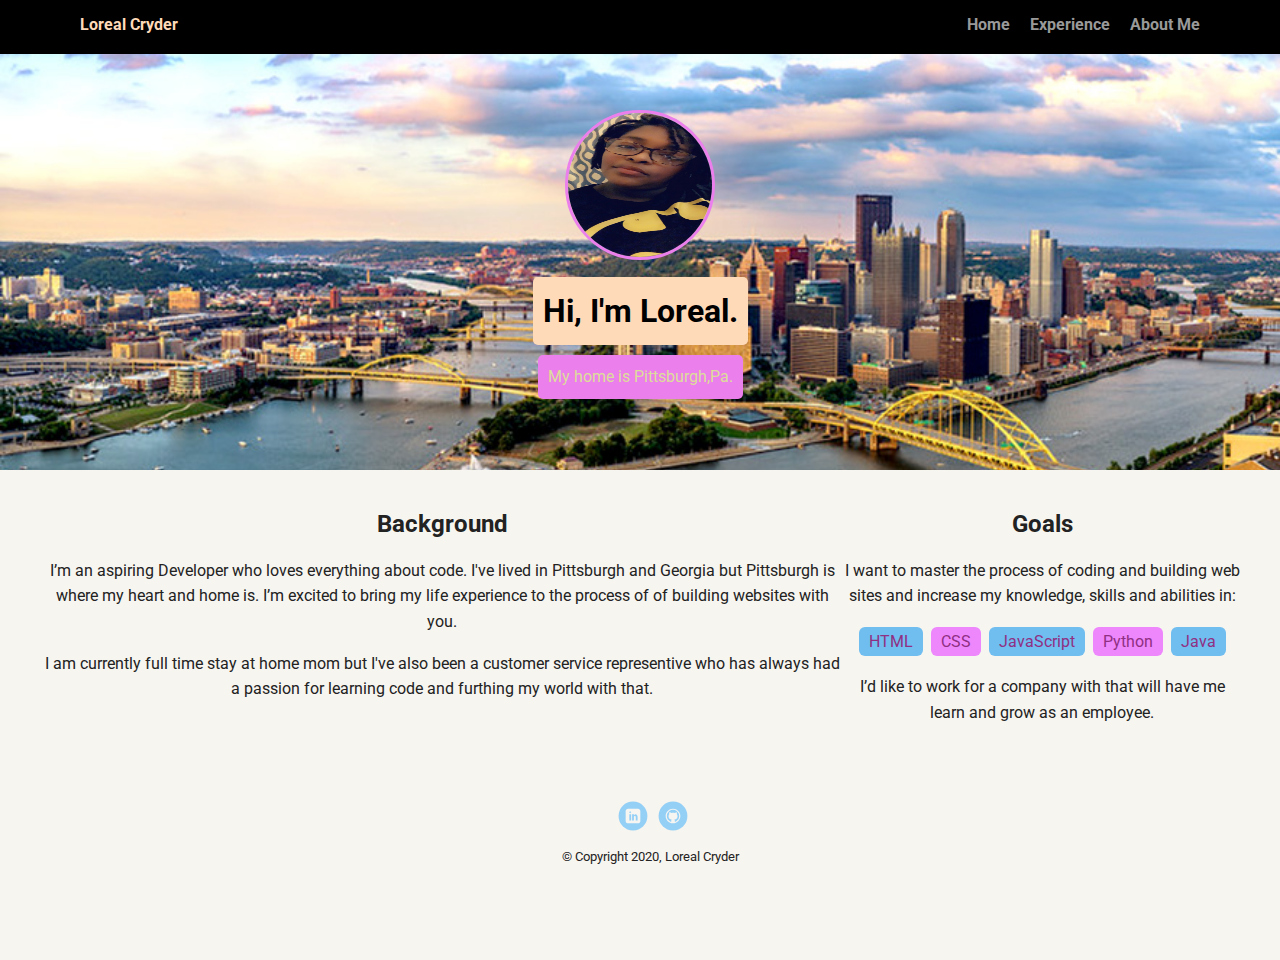
<file: index.html>
<!doctype html>
<html lang="en">
<head>
  <meta charset="utf-8">
  <title>Loreal Cryder's Profile</title>
  <meta name="viewport" content="width=device-width, initial-scale=1.0">
  <link rel="stylesheet" href="styles.css">
  <link href="https://fonts.googleapis.com/css?family=Muli%7CRoboto:400,300,500,700,900" rel="stylesheet"></head>
  <body>

    <div class="main-nav">
        <ul class="nav">
          <li class="name">Loreal Cryder</li>
          <li><a href="#">Home</a></li>
          <li><a href="resume.html">Experience</a></li>
          <li><a href="aboutme.html">About Me</a></li>
        </ul>
    </div>

    <header>
      <img src="images/Loreal.jpeg" alt="Picture of Loreal" class="profile-image">
      <h1 class="tag name">Hi, I'm Loreal.</h1>
      <p class="tag location">My home is Pittsburgh,Pa.</p>
    </header>

    <main class="flex">
      <section>
        <h2>Background</h2>
        <p>I’m an aspiring Developer who loves everything about code. I've lived in Pittsburgh and Georgia but Pittsburgh is where my heart and home is. I’m excited to bring my life experience to the process of of building websites with you.</p>
        <p>I am currently full time stay at home mom but I've also been a customer service representive who has always had a passion for learning code and furthing my world with that.</p>
      </section> 

      <section>
        <h2>Goals</h2>
        <p>I want to master the process of coding and building web sites and increase my knowledge, skills and abilities in:</p>
        <ul class="skills">
          <li>HTML</li>
          <li>CSS</li>
          <li>JavaScript</li>
          <li>Python</li>
          <li>Java</li>
        </ul>
        <p>I’d like to work for a company with that will have me learn and grow as an employee.</p>
      </section> 

    </main>
    <footer>
      <ul>
        
        <li><a href="https://www.linkedin.com/in/loreal-cryder-2898b782" target="_blank" class="social linkedin">LinkedIn</a></li>
        <li><a href="https://github.com/LCryder30" target="_blank" class="social github">Github</a></li>
      </ul>
      <p class="copyright"><small>&copy; Copyright 2020, Loreal Cryder</small></p>
    </footer>
  </body>
  </html>
</file>
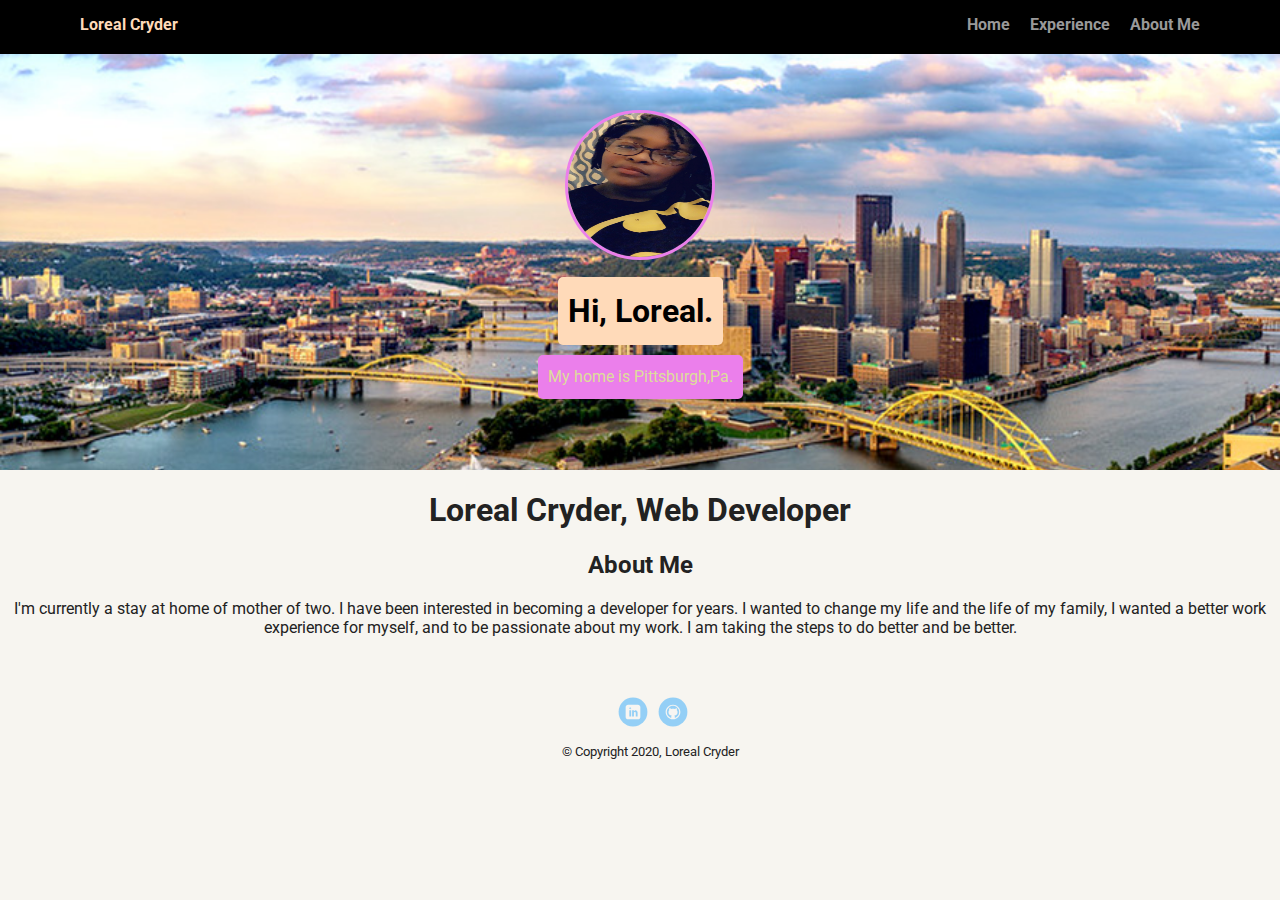
<file: aboutme.html>
<!DOCTYPE html>
<html lang="en">
<head>
    <meta charset="UTF-8">
    <meta name="viewport" content="width=device-width, initial-scale=1.0">
    <title>Loreal Cryder's Resume</title>
    <link rel="stylesheet" href="styles.css">
  <link href="https://fonts.googleapis.com/css?family=Muli%7CRoboto:400,300,500,700,900" rel="stylesheet">
</head>
<body>
    <div class="main-nav">
        <ul class="nav">
          <li class="name">Loreal Cryder</li>
          <li><a href="index.html">Home</a></li>
          <li><a href="resume.html" target="_blank">Experience</a></li>
          <li><a href="#">About Me</a></li>
        </ul>
    </div>
    <header>
        <img src="images/Loreal.jpeg" alt="Picture of Loreal" class="profile-image">
        <h1 class="tag name">Hi, Loreal.</h1>
        <p class="tag location">My home is Pittsburgh,Pa.</p>
      </header>
      <h1>Loreal Cryder, Web Developer</h1>
    <h2 class="section-title">About Me</h2>
      <p>I'm currently a stay at home of mother of two. I have been interested in becoming a developer for years. I wanted to change my life and the life of my family, I wanted a better work experience for myself, and to be passionate about my work. I am taking the steps to do better and be better. </p>
  
      <footer>
        <ul>
          
          <li><a href="https://www.linkedin.com/in/loreal-cryder-2898b782" target="_blank" class="social linkedin">LinkedIn</a></li>
          <li><a href="https://github.com/LCryder30" target="_blank" class="social github">Github</a></li>
        </ul>
        <p class="copyright"><small>&copy; Copyright 2020, Loreal Cryder</small></p>
      </footer>
    
</body>
</html>
</file>
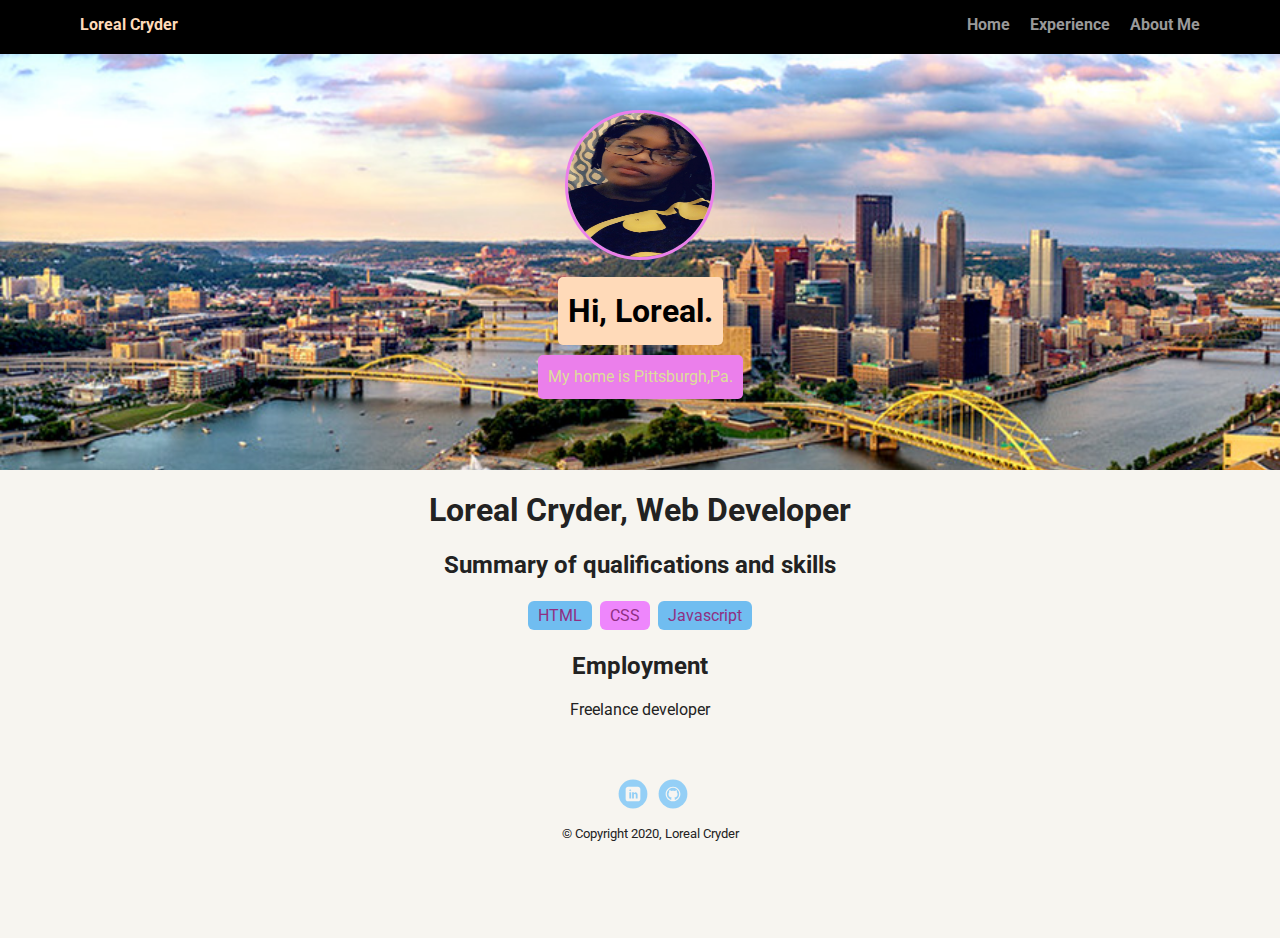
<file: resume.html>
<!DOCTYPE html>
<html lang="en">
<head>
    <meta charset="UTF-8">
    <meta name="viewport" content="width=device-width, initial-scale=1.0">
    <title>Loreal Cryder's Resume</title>
    <link rel="stylesheet" href="styles.css">
  <link href="https://fonts.googleapis.com/css?family=Muli%7CRoboto:400,300,500,700,900" rel="stylesheet">
</head>
<body>
    <div class="main-nav">
        <ul class="nav">
          <li class="name">Loreal Cryder</li>
          <li><a href="index.html">Home</a></li>
          <li><a href="#">Experience</a></li>
          <li><a href="aboutme.html">About Me</a></li>
        </ul>
    </div>
    <header>
        <img src="images/Loreal.jpeg" alt="Picture of Loreal" class="profile-image">
        <h1 class="tag name">Hi, Loreal.</h1>
        <p class="tag location">My home is Pittsburgh,Pa.</p>
      </header>
      <h1>Loreal Cryder, Web Developer</h1>
    <h2 class="section-title">Summary of qualifications and skills</h2>
    <ul class="skills">
        <li> HTML</li>
        <li> CSS</li>
        <li>Javascript</li>
        
        
    </ul>
  
    <h2>Employment</h2>
    <p>Freelance developer </p>
    <footer>
      <ul>
        
        <li><a href="https://www.linkedin.com/in/loreal-cryder-2898b782" target="_blank" class="social linkedin">LinkedIn</a></li>
        <li><a href="https://github.com/LCryder30" target="_blank" class="social github">Github</a></li>
      </ul>
      <p class="copyright"><small>&copy; Copyright 2020, Loreal Cryder</small></p>
    </footer>
    
</body>
</html>
</file>
<file: styles.css>
/* Global Layout Set-up */
* { 
  box-sizing: border-box;
}
  
body {
  margin: 0;
  padding: 0;
  text-align: center;
  font-family: 'Roboto', sans-serif;
  color: #222;
  background: #f7f5f0;
}
/* Link Styles */

a {
  text-decoration: none;
  color: #999;
}
a:hover {
  color: #6633ff;
}

/* Section Styles */

.main-nav {
  width: 100%;
  background: black;
  min-height: 30px;
  padding: 10px;
  position: fixed;
  text-align: center;
}
.nav {
  display: flex;
  justify-content: space-around;
  font-weight: 700;
  list-style-type: none;
  margin: 0 auto;
  padding: 0;
}

.nav .name {
    display: block;
    margin-right: auto;
    color: peachpuff;
}
.nav li {
  padding: 5px 10px 10px 10px;
}
.nav a {
  transition: all .5s;
}
.nav a:hover {
  color: peachpuff
}

header {
  text-align: center;
  background: url('images/pittsburgh-masthead-dicello.jpg') no-repeat top center ;
  background-size: cover;
  overflow: hidden;
  padding-top: 60px;
}
header {
  line-height: 1.5;
}
header .profile-image {
  margin-top: 50px;
  width: 150px;
  height: 150px;
  border-radius: 50%;
  border: 3px solid rgb(235, 127, 235);
  transition: all .5s;
}
header .profile-image:hover {
  transform: scale(1.2) rotate(360deg);
}
.tag {
  background-color: peachpuff;
  color: black;
  padding: 10px;
  border-radius: 5px;
  display: table;
  margin: 10px auto;
} 
.location {
  background-color: rgb(235, 127, 235);
  color: rgb(221, 221, 154);
}
.card {
  margin: 30px;
  padding: 20px 40px 40px;
  max-width: 500px;
  text-align: left;
  background: #fff;
  border-bottom: 4px solid #ccc;
  border-radius: 6px;
  transition: all .5s;
}
.card:hover {
  border-color: #ff99ff;
}

ul.skills {
  padding: 0;
  text-align: center;
}

.skills li {
  border-radius: 6px;
  display: inline-block;
  background: rgb(238, 134, 252);
  color: rgb(143, 48, 130);
  padding: 5px 10px;
  margin: 2px;
}

.skills li:nth-child(odd) {
  background: #70bdf0;
}



footer {
  width: 100%;
  min-height: 30px;
  padding: 20px 0 40px 20px;
}

footer .copyright {
  top: -8px;
  font-size: .75em;
}

footer ul {
  list-style-type: none;
  margin: 0;
  padding: 0;
}

footer ul li {
  display: inline-block;
}

a.social {
  display: inline-block;
  text-indent: -9999px;
  margin-left: 5px;
  width: 30px;
  height: 30px;
  background-size: 30px 30px;
  opacity: .4;
  transition: all .5s;
}
a.twitter {
  background-image: url(images/twitter.svg);
}
a.linkedin {
  background-image: url(images/linkedin.svg);
}
a.github {
  background-image: url(images/github.svg);
}
a.social:hover {
  opacity: 1;
}
.clearfix {
  clear: both;
}

/* Styles for larger screens */
@media screen and (min-width: 720px) {
  
  .flex {
      display: -ms-flexbox;      /* TWEENER - IE 10 */
      display: flex; 
      max-width: 1200px;
      -ms-flex-pack: distribute;
      justify-content: space-around;
      margin: 0 auto;
  }

  header {
    min-height: 470px;
  }

  .nav {
    max-width: 1200px;
    padding: 0 30px;
  }


  main {
    padding-top: 20px;
  }

  main p {
    line-height: 1.6em;
  }

  footer {
    font-size: 1.3em;
    max-width: 1200px;
    margin: 40px auto;
  }

}
</file>
